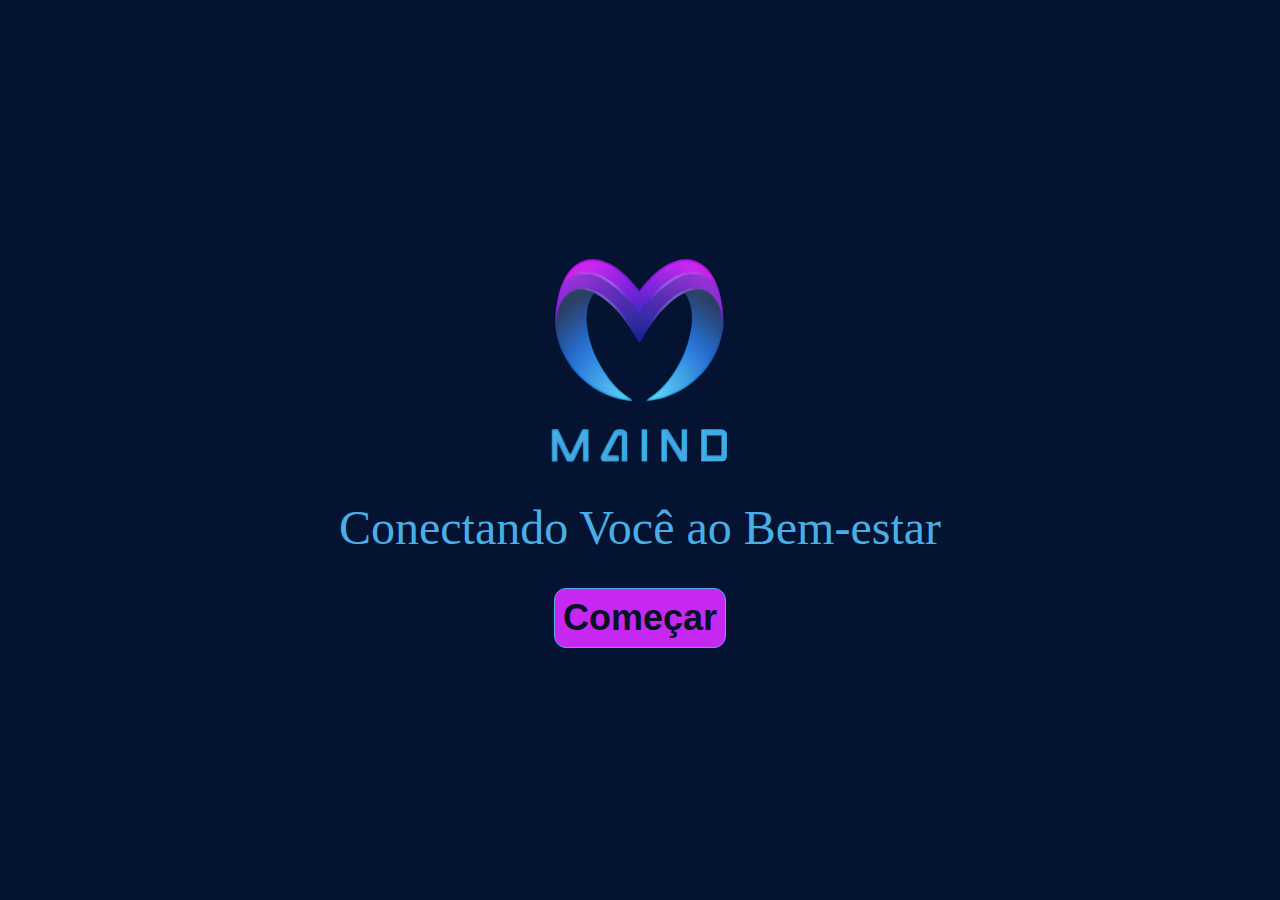
<file: index.html>
<!doctype html>
<html lang="pt-br">

<head>
  <meta charset="UTF-8" />
  <meta name="viewport" content="width=device-width, initial-scale=1.0" />
  <title>mAInd</title>
    <link rel="icon" href="src/icons/Logo-miniatura.png" type="image/png">

  <!-- CSS -->
  <link rel="stylesheet" href="src/css/global.css">
  <link rel="stylesheet" href="src/css/welcome.css">
  <link rel="stylesheet" href="src/css/responsive.css">
</head>

<body>
  <div class="welcome">
    <img src="src/images/Logo.png" alt="Logo mAInd"/>
    <p class="slogan"> Conectando Você ao Bem-estar</p>
    <a href="pages/chat.html">
      <div class="butao">
        <span class="texto-butao">
          Começar
        </span>
      </div>
    </a>
  </div>
</body>

</html>
</file>
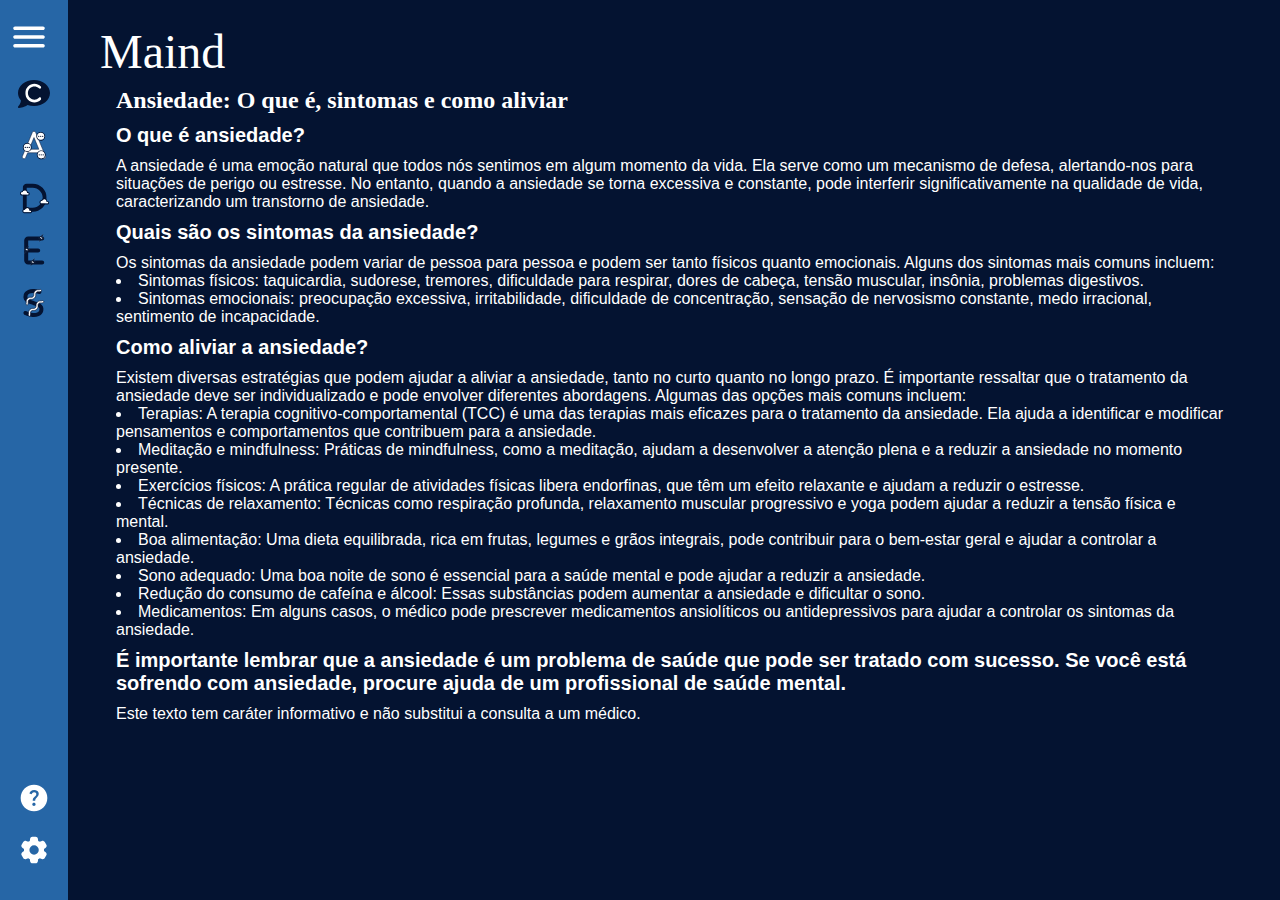
<file: pages/ansiedade.html>
<!DOCTYPE html>
<html lang="pt-br">

<head>
    <meta charset="UTF-8">
    <meta name="viewport" content="width=device-width, initial-scale=1.0">
    <title>mAInd</title>
    <link rel="icon" href="../src/icons/Logo-miniatura.png" type="image/png">

    <!-- CSS -->
    <link rel="stylesheet" href="../src/css/global.css">
    <link rel="stylesheet" href="../src/css/menu.css">
    <link rel="stylesheet" href="../src/css/chat.css">
    <link rel="stylesheet" href="../src/css/responsive.css">
</head>

<body>
    <script>
        document.addEventListener('DOMContentLoaded', function() {
            fetch('menu.html')
                .then(response => response.text())
                .then(data => {
                    document.getElementById('menu-container').innerHTML = data;
                });
        });
    </script>
    <div class="Chat">
        <!-- Menu será carregado aqui -->
        <div id="menu-container"></div>

        <div class="Chat-conversas">
            <div class="Titulo-page">
                <div class="Maind">
                    Maind
                </div>
            </div>
            <div class="Mensagens">
                <div class="Titulo">
                    Ansiedade: O que é, sintomas e como aliviar
                </div>
                <div class="Subtitulo">O que é ansiedade?</div>
                <div class="text-mensage">
                    A ansiedade é uma emoção natural que todos nós sentimos em algum momento da vida. Ela serve como um
                    mecanismo de defesa, alertando-nos para situações de perigo ou estresse. No entanto, quando a
                    ansiedade se torna excessiva e constante, pode interferir significativamente na qualidade de vida,
                    caracterizando um transtorno de ansiedade.
                </div>
                <div class="Subtitulo">Quais são os sintomas da ansiedade?</div>
                <div class="text-mensage">
                    Os sintomas da ansiedade podem variar de pessoa para pessoa e podem ser tanto físicos quanto
                    emocionais. Alguns dos sintomas mais comuns incluem:
                    <ul>
                        <li>Sintomas físicos: taquicardia, sudorese, tremores, dificuldade para respirar, dores de
                            cabeça, tensão muscular, insônia, problemas digestivos.</li>
                        <li>Sintomas emocionais: preocupação excessiva, irritabilidade, dificuldade de concentração,
                            sensação de nervosismo constante, medo irracional, sentimento de incapacidade.</li>
                    </ul>
                </div>
                <div class="Subtitulo">Como aliviar a ansiedade?</div>
                <div class="text-mensage">
                    Existem diversas estratégias que podem ajudar a aliviar a ansiedade, tanto no curto quanto no
                    longo prazo. É importante ressaltar que o tratamento da ansiedade deve ser individualizado e pode
                    envolver diferentes abordagens. Algumas das opções mais comuns incluem:
                    <ul>
                        <li>Terapias: A terapia cognitivo-comportamental (TCC) é uma das terapias mais eficazes para
                            o tratamento da ansiedade. Ela ajuda a identificar e modificar pensamentos e comportamentos que
                            contribuem para a ansiedade.</li>
                        <li>Meditação e mindfulness: Práticas de mindfulness, como a meditação, ajudam a desenvolver a atenção plena e a reduzir a ansiedade no momento presente.</li>
                        <li>Exercícios físicos: A prática regular de atividades físicas libera endorfinas, que têm um efeito relaxante e ajudam a reduzir o estresse.</li>
                        <li>Técnicas de relaxamento: Técnicas como respiração profunda, relaxamento muscular progressivo e yoga podem ajudar a reduzir a tensão física e mental.</li>
                        <li>Boa alimentação: Uma dieta equilibrada, rica em frutas, legumes e grãos integrais, pode contribuir para o bem-estar geral e ajudar a controlar a ansiedade.</li>
                        <li>Sono adequado: Uma boa noite de sono é essencial para a saúde mental e pode ajudar a reduzir a ansiedade.</li>
                        <li>Redução do consumo de cafeína e álcool: Essas substâncias podem aumentar a ansiedade e dificultar o sono.</li>
                        <li>Medicamentos: Em alguns casos, o médico pode prescrever medicamentos ansiolíticos ou antidepressivos para ajudar a controlar os sintomas da ansiedade.</li>
                    </ul>
                </div>
                <div class="Subtitulo">
                    É importante lembrar que a ansiedade é um problema de saúde que pode ser tratado com sucesso. Se
                    você está sofrendo com ansiedade, procure ajuda de um profissional de saúde mental.
                </div>
                <div class="text-mensage">
                    Este texto tem caráter informativo e não substitui a consulta a um médico.
                </div>
            </div>
        </div>
    </div>

    
    <script src="../src/js/index.js"></script>
</body>

</html>
</file>
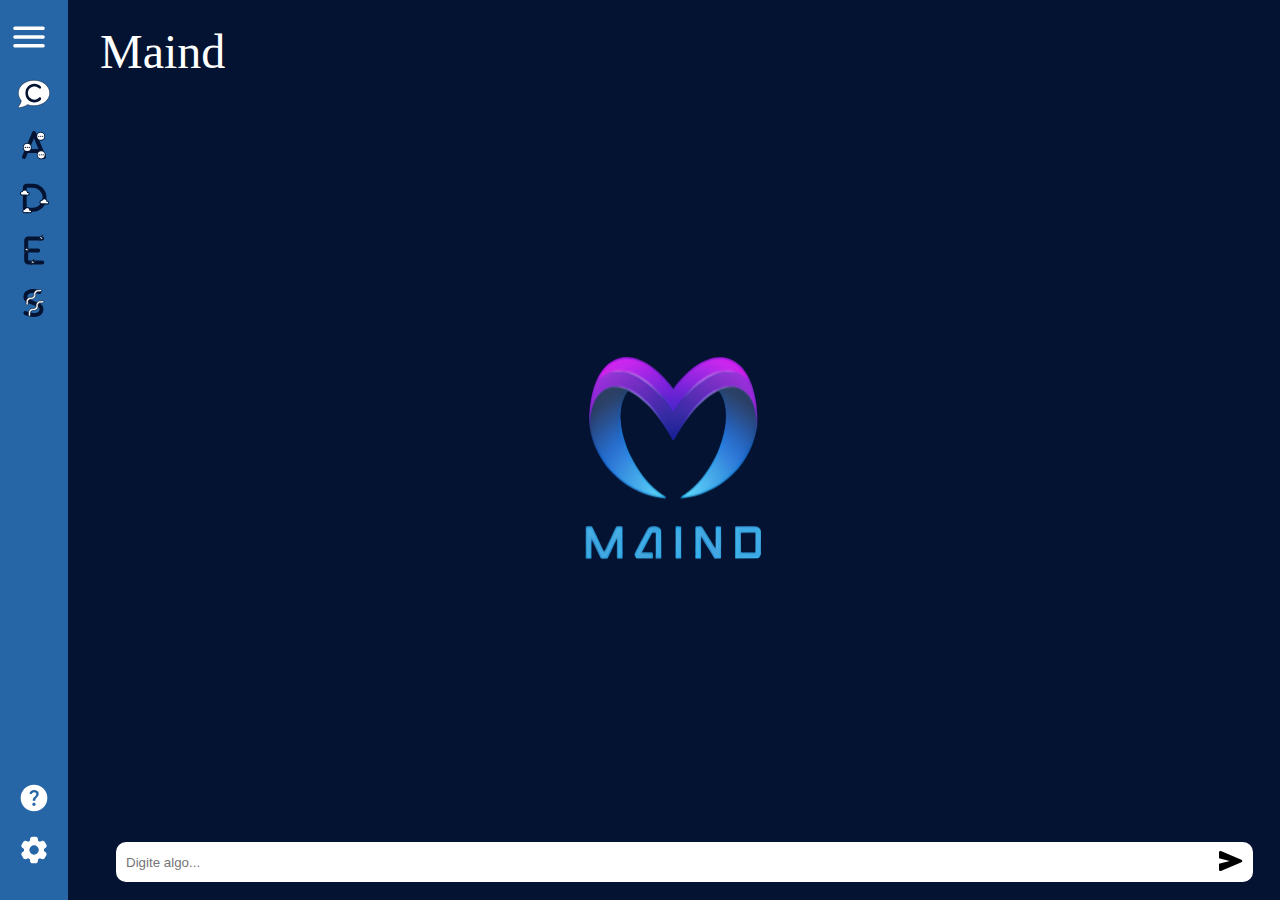
<file: pages/chat.html>
<!DOCTYPE html>
<html lang="pt-br">

<head>
    <meta charset="UTF-8">
    <meta name="viewport" content="width=device-width, initial-scale=1.0">
    <title>mAInd</title>
    <link rel="icon" href="../src/icons/Logo-miniatura.png" type="image/png">

    <!-- CSS -->
    <link rel="stylesheet" href="../src/css/global.css">
    <link rel="stylesheet" href="../src/css/menu.css">
    <link rel="stylesheet" href="../src/css/chat.css">
    <link rel="stylesheet" href="../src/css/responsive.css">
</head>

<body>
    <script>
        
    </script>
    <div class="Chat">
        <!-- Menu será carregado aqui -->
        <div id="menu-container"></div>

        <div class="Chat-conversas" id="conversas-container">
            <div class="Titulo-page">
                <div class="Maind">
                    Maind
                </div>
            </div>
            <div class="Mensagens" id="mensagens-container">
                <div class="Conteudo" id="Conteudo">
                    <img class="Logo" id="logo" src="../src/images/Logo.png" alt="Logo Maind"/>
                </div>
                <div class="Campo">
                    <input type="text" class="input-mensagem" id="Input-Mensagem" placeholder="Digite algo...">
                    <div class="Icone">
                        <button class="Enviar">
                            <img src="../src/icons/Send.svg" alt="Enviar">
                        </button>
                    </div>
                </div>
            </div>
        </div>
    </div>

    <script src="../src/js/index.js"></script>
    <script src="../src/js/mensagem.js"></script>
</body>

</html>
</file>
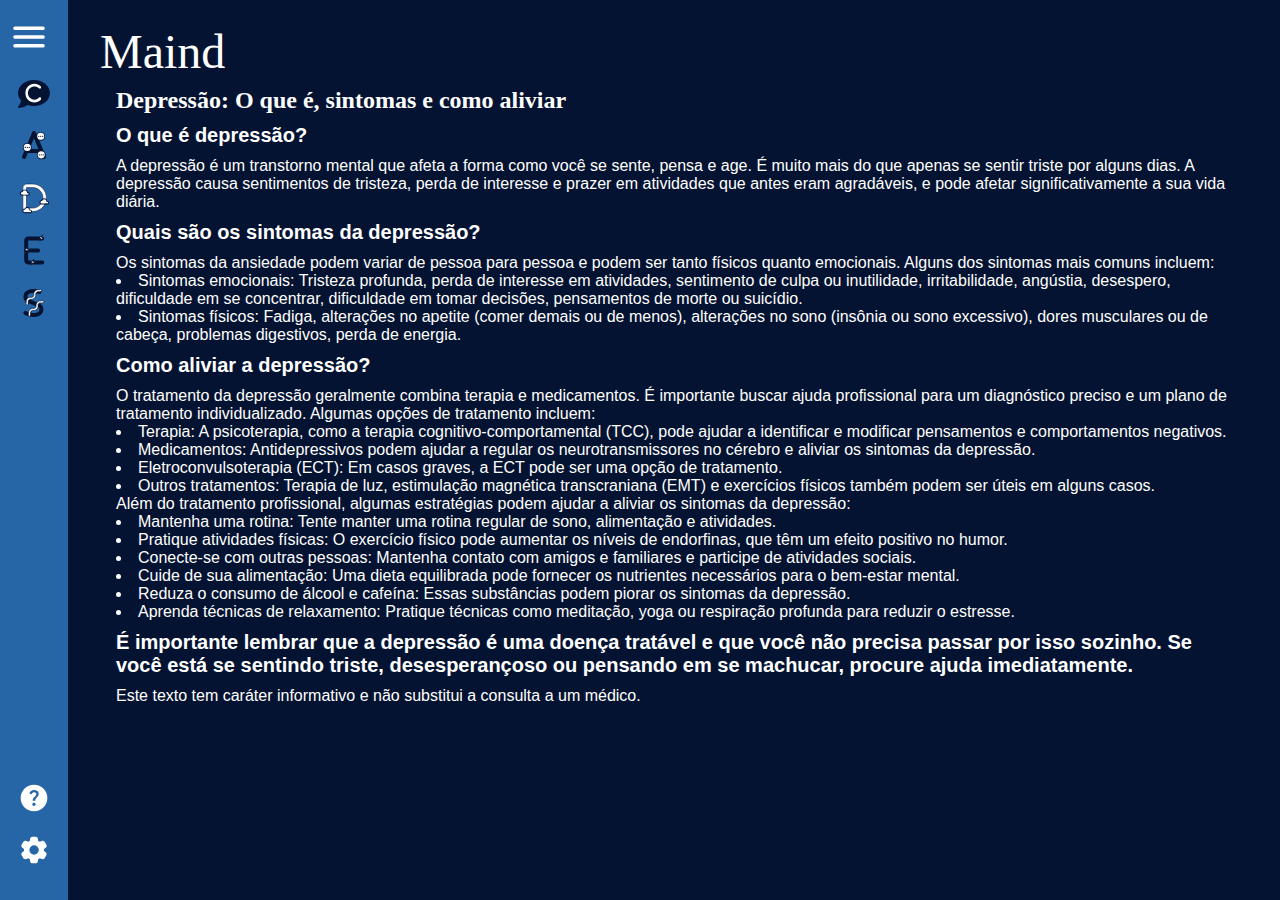
<file: pages/depressao.html>
<!DOCTYPE html>
<html lang="pt-br">

<head>
    <meta charset="UTF-8">
    <meta name="viewport" content="width=device-width, initial-scale=1.0">
    <title>mAInd</title>
    <link rel="icon" href="../src/icons/Logo-miniatura.png" type="image/png">

    <!-- CSS -->
    <link rel="stylesheet" href="../src/css/global.css">
    <link rel="stylesheet" href="../src/css/menu.css">
    <link rel="stylesheet" href="../src/css/chat.css">
    <link rel="stylesheet" href="../src/css/responsive.css">
</head>

<body>
    <script>
        document.addEventListener('DOMContentLoaded', function() {
            fetch('menu.html')
                .then(response => response.text())
                .then(data => {
                    document.getElementById('menu-container').innerHTML = data;
                });
        });
    </script>
    <div class="Chat">
        <!-- Menu será carregado aqui -->
        <div id="menu-container"></div>

        <div class="Chat-conversas">
            <div class="Titulo-page">
                <div class="Maind">
                    Maind
                </div>
            </div>
            <div class="Mensagens">
                <div class="Titulo">
                    Depressão: O que é, sintomas e como aliviar
                </div>
                <div class="Subtitulo">O que é depressão?</div>
                <div class="text-mensage">
                    A depressão é um transtorno mental que afeta a forma como você se sente, pensa e age. É muito mais
                    do que apenas se
                    sentir triste por alguns dias. A depressão causa sentimentos de tristeza, perda de interesse e
                    prazer em atividades que
                    antes eram agradáveis, e pode afetar significativamente a sua vida diária.
                </div>
                <div class="Subtitulo">Quais são os sintomas da depressão?</div>
                <div class="text-mensage">
                    Os sintomas da ansiedade podem variar de pessoa para pessoa e podem ser tanto físicos quanto
                    emocionais. Alguns dos sintomas mais comuns incluem:
                    <ul>
                            <li>Sintomas emocionais: Tristeza profunda, perda de interesse em atividades, sentimento de
                                culpa ou inutilidade, irritabilidade, angústia, desespero, dificuldade em se concentrar,
                                dificuldade em tomar decisões, pensamentos de morte ou suicídio.<br />
                            </li>
                            <li>Sintomas físicos: Fadiga, alterações no apetite (comer demais ou de menos), alterações
                                no sono (insônia ou sono excessivo), dores musculares ou de cabeça, problemas
                                digestivos, perda de energia.
                            </li>
                        </ul>
                </div>
                <div class="Subtitulo"> Como aliviar a depressão? </div>
                <div class="text-mensage">
                    O tratamento da depressão geralmente combina terapia e medicamentos. É importante buscar ajuda
                    profissional para um diagnóstico preciso e um plano de tratamento individualizado. Algumas
                    opções de tratamento incluem:
                    <ul>
                        <li>Terapia: A psicoterapia, como a terapia cognitivo-comportamental (TCC), pode ajudar a
                            identificar e modificar pensamentos e comportamentos negativos.<br />
                        </li>
                        <li>Medicamentos: Antidepressivos podem ajudar a regular os neurotransmissores no cérebro e
                            aliviar os sintomas da depressão.<br />
                        </li>
                        <li>Eletroconvulsoterapia (ECT): Em casos graves, a ECT pode ser uma opção de
                            tratamento.<br />
                        </li>
                        <li>Outros tratamentos: Terapia de luz, estimulação magnética transcraniana (EMT) e
                            exercícios físicos também podem ser úteis em alguns casos.<br />
                        </li>
                    </ul>
                    Além do tratamento profissional, algumas estratégias podem ajudar a aliviar os sintomas da
                    depressão:
                    <ul>
                        <li>Mantenha uma rotina: Tente manter uma rotina regular de sono, alimentação e
                            atividades.<br />
                        </li>
                        <li>Pratique atividades físicas: O exercício físico pode aumentar os níveis de endorfinas,
                            que têm um efeito positivo no humor.<br />
                        </li>
                        <li>Conecte-se com outras pessoas: Mantenha contato com amigos e familiares e participe de
                            atividades sociais.<br />
                        </li>
                        <li>Cuide de sua alimentação: Uma dieta equilibrada pode fornecer os nutrientes necessários
                            para o bem-estar mental.<br />
                        </li>
                        <li>Reduza o consumo de álcool e cafeína: Essas substâncias podem piorar os sintomas da
                            depressão.<br />
                        </li>
                        <li>Aprenda técnicas de relaxamento: Pratique técnicas como meditação, yoga ou respiração
                            profunda para reduzir o estresse.
                        </li>
                    </ul>
                </div>
                <div class="Subtitulo">
                    É importante lembrar que a depressão é uma doença tratável e que você não precisa passar por isso
                    sozinho. Se você está se sentindo triste, desesperançoso ou pensando em se machucar, procure ajuda
                    imediatamente.
                </div>
                <div class="text-mensage">
                    Este texto tem caráter informativo e não substitui a consulta a um médico.
                </div>
            </div>
        </div>
    </div>

    
    <script src="../src/js/index.js"></script>
</body>

</html>
</file>
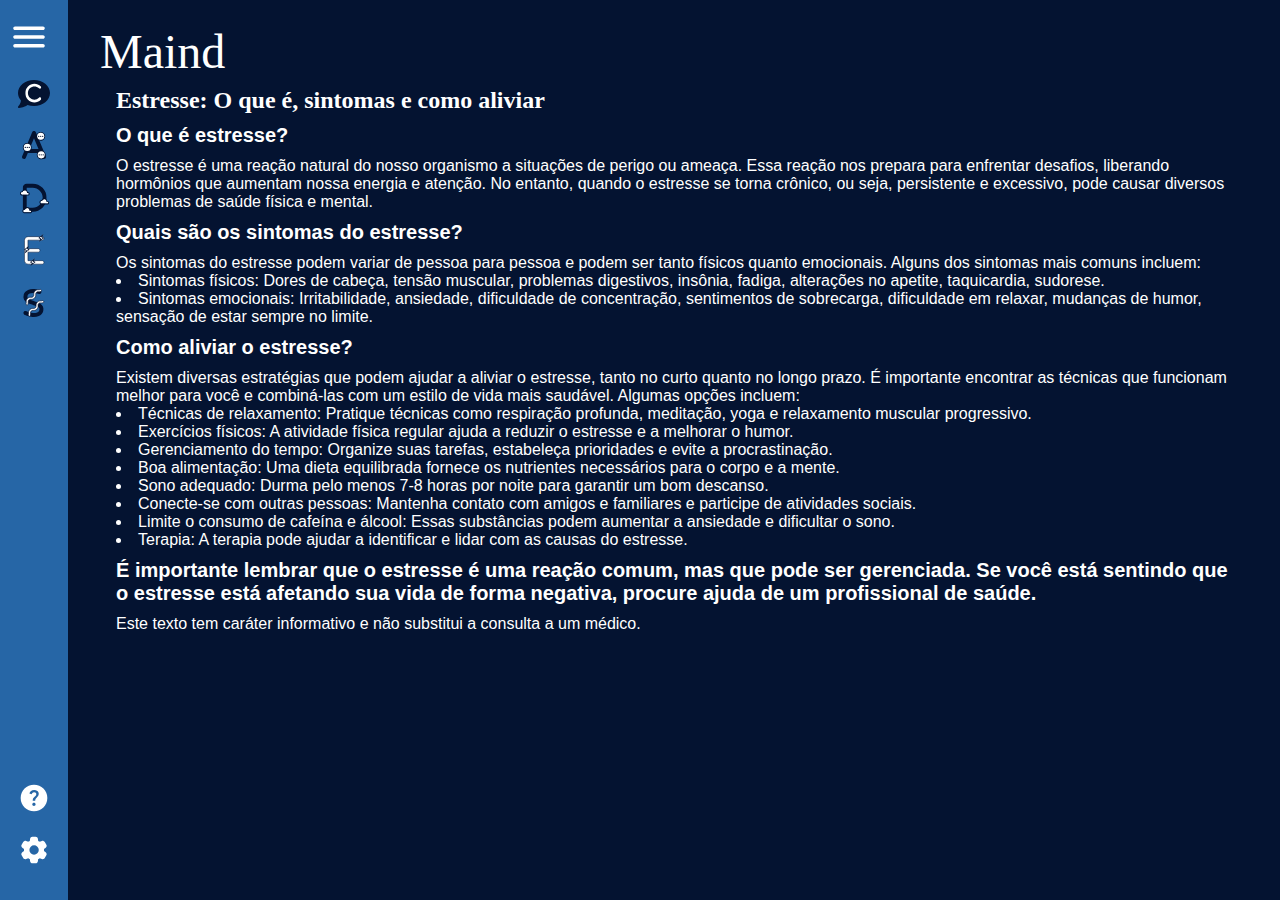
<file: pages/estresse.html>
<!DOCTYPE html>
<html lang="pt-br">

<head>
    <meta charset="UTF-8">
    <meta name="viewport" content="width=device-width, initial-scale=1.0">
    <title>mAInd</title>
    <link rel="icon" href="../src/icons/Logo-miniatura.png" type="image/png">

    <!-- CSS -->
    <link rel="stylesheet" href="../src/css/global.css">
    <link rel="stylesheet" href="../src/css/menu.css">
    <link rel="stylesheet" href="../src/css/chat.css">
    <link rel="stylesheet" href="../src/css/responsive.css">
</head>

<body>
    <script>
        document.addEventListener('DOMContentLoaded', function() {
            fetch('menu.html')
                .then(response => response.text())
                .then(data => {
                    document.getElementById('menu-container').innerHTML = data;
                });
        });
    </script>
    <div class="Chat">
        <!-- Menu será carregado aqui -->
        <div id="menu-container"></div>

        <div class="Chat-conversas">
            <div class="Titulo-page">
                <div class="Maind">
                    Maind
                </div>
            </div>
            <div class="Mensagens">
                <div class="Titulo">
                    Estresse: O que é, sintomas e como aliviar 
                </div>
                <div class="Subtitulo">O que é estresse?</div>
                <div class="text-mensage">
                    O estresse é uma reação natural do nosso organismo a situações de perigo ou ameaça. Essa reação nos
                    prepara para enfrentar desafios, liberando hormônios que aumentam nossa energia e atenção. No
                    entanto, quando o estresse se torna crônico, ou seja, persistente e excessivo, pode causar diversos
                    problemas de saúde física e mental.
                </div>
                <div class="Subtitulo"> Quais são os sintomas do estresse? </div>
                <div class="text-mensage">
                    Os sintomas do estresse podem variar de pessoa para pessoa e podem ser tanto físicos quanto
                    emocionais. Alguns dos sintomas mais comuns incluem:
                    <ul>
                        <li>Sintomas físicos: Dores de cabeça, tensão muscular, problemas digestivos, insônia,
                            fadiga, alterações no apetite, taquicardia, sudorese.<br /></li>
                        <li>Sintomas emocionais: Irritabilidade, ansiedade, dificuldade de concentração, sentimentos
                            de sobrecarga, dificuldade em relaxar, mudanças de humor, sensação de estar sempre no
                            limite.</li>
                    </ul>
                </div>
                <div class="Subtitulo"> Como aliviar o estresse? </div>
                <div class="text-mensage">
                    Existem diversas estratégias que podem ajudar a aliviar o estresse, tanto no curto quanto no
                        longo prazo. É importante encontrar as técnicas que funcionam melhor para você e combiná-las com
                        um estilo de vida mais saudável. Algumas opções incluem:
                    <ul>
                            <li>Técnicas de relaxamento: Pratique técnicas como respiração profunda, meditação, yoga e
                                relaxamento muscular progressivo.<br />
                            </li>
                            <li>Exercícios físicos: A atividade física regular ajuda a reduzir o estresse e a melhorar o
                                humor.<br />
                            </li>
                            <li>Gerenciamento do tempo: Organize suas tarefas, estabeleça prioridades e evite a
                                procrastinação.<br />
                            </li>
                            <li>Boa alimentação: Uma dieta equilibrada fornece os nutrientes necessários para o corpo e
                                a mente.<br />
                            </li>
                            <li>Sono adequado: Durma pelo menos 7-8 horas por noite para garantir um bom descanso.<br />
                            </li>
                            <li>Conecte-se com outras pessoas: Mantenha contato com amigos e familiares e participe de
                                atividades sociais.<br />
                            </li>
                            <li>Limite o consumo de cafeína e álcool: Essas substâncias podem aumentar a ansiedade e
                                dificultar o sono.<br />
                            </li>
                            <li>Terapia: A terapia pode ajudar a identificar e lidar com as causas do estresse.
                            </li>
                        </ul>
                </div>
                <div class="Subtitulo">
                    É importante lembrar que o estresse é uma reação comum, mas que pode ser gerenciada. Se você está
                    sentindo que o estresse está afetando sua vida de forma negativa, procure ajuda de um profissional
                    de saúde.
                </div>
                <div class="text-mensage">
                    Este texto tem caráter informativo e não substitui a consulta a um médico.
                </div>
            </div>
        </div>
    </div>

    <script src="../src/js/index.js"></script>
</body>

</html>
</file>
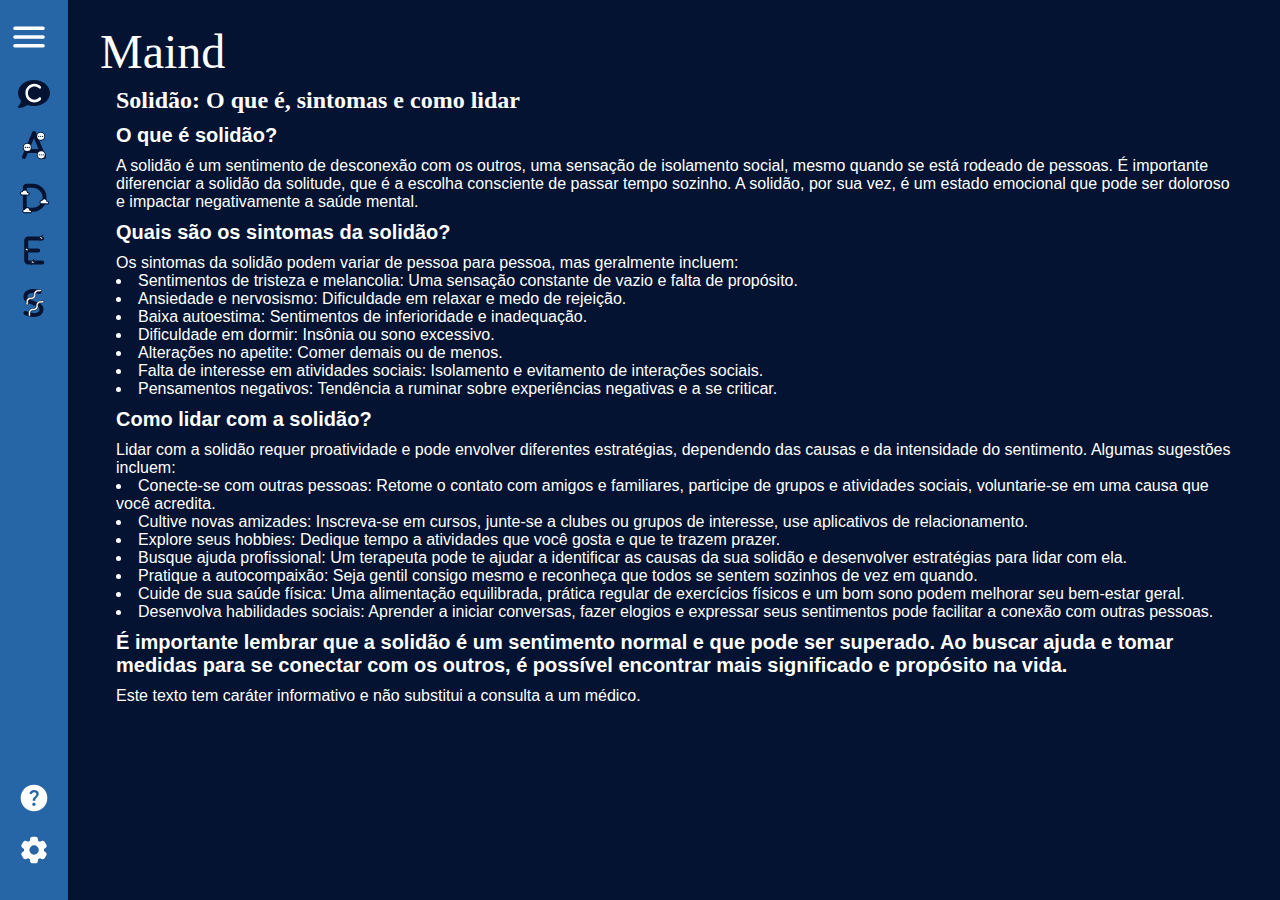
<file: pages/solidao.html>
<!DOCTYPE html>
<html lang="pt-br">

<head>
    <meta charset="UTF-8">
    <meta name="viewport" content="width=device-width, initial-scale=1.0">
    <title>mAInd</title>
    <link rel="icon" href="../src/icons/Logo-miniatura.png" type="image/png">

    <!-- CSS -->
    <link rel="stylesheet" href="../src/css/global.css">
    <link rel="stylesheet" href="../src/css/menu.css">
    <link rel="stylesheet" href="../src/css/chat.css">
    <link rel="stylesheet" href="../src/css/responsive.css">
</head>

<body>
    <script>
        document.addEventListener('DOMContentLoaded', function() {
            fetch('menu.html')
                .then(response => response.text())
                .then(data => {
                    document.getElementById('menu-container').innerHTML = data;
                });
        });
    </script>
    <div class="Chat">
        <!-- Menu será carregado aqui -->
        <div id="menu-container"></div>

        <div class="Chat-conversas">
            <div class="Titulo-page">
                <div class="Maind">
                    Maind
                </div>
            </div>
            <div class="Mensagens">
                <div class="Titulo">
                    Solidão: O que é, sintomas e como lidar
                </div>
                <div class="Subtitulo"> O que é solidão? </div>
                <div class="text-mensage">
                    A solidão é um sentimento de desconexão com os outros, uma sensação de isolamento social, mesmo
                    quando se está rodeado de pessoas. É importante diferenciar a solidão da solitude, que é a escolha
                    consciente de passar tempo sozinho. A solidão, por sua vez, é um estado emocional que pode ser
                    doloroso e impactar negativamente a saúde mental.
                </div>
                <div class="Subtitulo"> Quais são os sintomas da solidão? </div>
                <div class="text-mensage">
                    Os sintomas da solidão podem variar de pessoa para pessoa, mas geralmente incluem:
                    <ul>
                            <li>Sentimentos de tristeza e melancolia: Uma sensação constante de vazio e falta de
                                propósito.<br />
                            </li>
                            <li>Ansiedade e nervosismo: Dificuldade em relaxar e medo de rejeição.<br />
                            </li>
                            <li>Baixa autoestima: Sentimentos de inferioridade e inadequação.<br />
                            </li>
                            <li>Dificuldade em dormir: Insônia ou sono excessivo.<br />
                            </li>
                            <li>Alterações no apetite: Comer demais ou de menos.<br />
                            </li>
                            <li>Falta de interesse em atividades sociais: Isolamento e evitamento de interações
                                sociais.<br />
                            </li>
                            <li>Pensamentos negativos: Tendência a ruminar sobre experiências negativas e a se criticar.
                            </li>
                        </ul>
                </div>
                <div class="Subtitulo"> Como lidar com a solidão? </div>
                <div class="text-mensage">
                    Lidar com a solidão requer proatividade e pode envolver diferentes estratégias, dependendo das
                        causas e da intensidade do sentimento. Algumas sugestões incluem:
                    <ul>
                            <li>Conecte-se com outras pessoas: Retome o contato com amigos e familiares, participe de
                                grupos e atividades sociais, voluntarie-se em uma causa que você acredita.<br />
                            </li>
                            <li>Cultive novas amizades: Inscreva-se em cursos, junte-se a clubes ou grupos de interesse,
                                use aplicativos de relacionamento.<br />
                            </li>
                            <li>Explore seus hobbies: Dedique tempo a atividades que você gosta e que te trazem
                                prazer.<br />
                            </li>
                            <li>Busque ajuda profissional: Um terapeuta pode te ajudar a identificar as causas da sua
                                solidão e desenvolver estratégias para lidar com ela.<br />
                            </li>
                            <li>Pratique a autocompaixão: Seja gentil consigo mesmo e reconheça que todos se sentem
                                sozinhos de vez em quando.<br />
                            </li>
                            <li>Cuide de sua saúde física: Uma alimentação equilibrada, prática regular de exercícios
                                físicos e um bom sono podem melhorar seu bem-estar geral.<br />
                            </li>
                            <li>Desenvolva habilidades sociais: Aprender a iniciar conversas, fazer elogios e expressar
                                seus sentimentos pode facilitar a conexão com outras pessoas.
                            </li>
                        </ul>
                </div>
                <div class="Subtitulo">
                    É importante lembrar que a solidão é um sentimento normal e que pode ser superado. Ao buscar ajuda e
                    tomar medidas para se conectar com os outros, é possível encontrar mais significado e propósito na
                    vida.
                </div>
                <div class="text-mensage">
                    Este texto tem caráter informativo e não substitui a consulta a um médico.
                </div>
            </div>
        </div>
    </div>

    
    <script src="../src/js/index.js"></script>
</body>

</html>
</file>
<file: src/css/welcome.css>
.welcome {
    height: 100vh;
    width: 100vw;
    display: flex;
    justify-content: center;
    align-items: center;
    flex-direction: column;
    gap: 36px;
    padding: 24px;
}

img {
    height: 216px;
    width: 198px;
    object-fit: cover;
}

.slogan {
    color: #49AEE6;
    font-size: 48px;
    line-height: 1;
    font-family: 'Merriweather', serif;
}

.butao {
    display: flex;
    justify-content: start;
    align-items: start;
    flex-direction: column;
    padding: 4px;
    background-color: #C627F2;
    border: #49AEE6 solid 1px;
    border-radius: 12px;
}

.texto-butao {
    color: #031326;
    font-size: 36px;
    font-family: 'Lato' sans-serif;
    font-weight: 600;
    padding: 4px;
}
</file>
<file: src/css/responsive.css>
/* RESPONSIVE */
@media (min-width: 1024px) {
    /* Doenças */

    .Mensagens { 
        width: 100%;
    } 

    .Campo {
        width: 88.8%;
    }

    /* Fim do Doenças */
}

@media (max-width: 1024px){
    /* Chat */
    .conteudo-mensagem{
        font-size: 16px;
    }
    .Campo{
        width: 85vw;
        left: 10vw;
    }

    .Maind{
        font-size: 42px;
    }
    /* Fim do Chat */

    /* Menu */
    .Icone img{
        width: 28px;
    }
    /* Fim do Menu */
}

@media (max-width: 768px) {

    /* Index */
    .slogan {
        font-size: 36px;
        text-align: center;
    }

    .texto-butao {
        font-size: 24px;
    }

    /* Fim do Index */

    /* Menu */
    .Icone-menu{
        height:36px;
        width:36px;
    }

    .Menu-icone{
        width: fit-content;
    }

    .TopicoDasConversas,
    .SettingsAndHelp{
        gap: 8px;
        padding: 4px;
    }
    /* Fim do Menu */

    /* Doenças */
    .Chat-conversas {
        padding: 12px 18px;
    }

    .Maind {
        font-size: 36px;
    }

    .Mensagens {
        padding: 0px 0px;
        gap: 10px;
        width: 100%;
        /* background: purple; */
    }

    .Titulo {
        font-size: 18px;
    }

    .Subtitulo {
        font-size: 14px;
    }

    .text-mensage {
        font-size: 12px;
    }

    /* Fim do Doenças */

    /* Chat */
    .Campo{
        width: 87.5%;
        left: 71px;
    }

    .Mensagem-base{
        padding: 6px 10px;
    }

    .Enviar{
        height: 24px;
        width: 24px;
    }

    .Enviar img{
        position: relative;
        top: -2px;
    }
    /* Fim do Chat */

}

@media (max-width: 425px) {
    /* Menu */
    .Menu{
        padding: 8px 4px;
    }

    .Icone-menu {
        width: 28px;
        height: 28px;
    }

    .text-menu{
        font-size: 18px;
        font-weight: 300;
    }

    /* Fim do Menu */

    /* Doenças */
    .Chat-conversas{
        padding: 12px 12px;
    }

    .Mensagens{
        width: 100%;
    }

    .Maind{
        font-size: 28px;
    }
    /* Fim de Doenças */

    /* Chat */
    .Campo{
        width: 86%;
        left: 50px;
    }
    /* Fim do Chat */
    /* Index */
    .slogan{
        text-align: center;
    }
    /* Fim do Index */
}

@media(max-width: 320px){
    .Campo {
        width: 82%
    }
}
</file>
<file: src/css/menu.css>
/* Menu */
.Menu {
    height: 100vh;
    padding: 16px 8px;
    background: #2666A6;
    display: flex;
    flex-direction: column;
    gap: 10px;
}

.Menu.ativo {
    background-color: goldenrod;
}

.Menu-icone .SettingsAndHelp .Icone {
    width: 24px;
    height: 24px;
    padding: 3px;
    display: flex;
    justify-content: center;
    align-items: center;
}

.Icone-menu {
    width: 42px;
    height: 42px;
    display: flex;
    justify-content: center;
    align-items: center;
}

.Icone-menu img {
    width: 100%;
    height: 100%;
}

.TopicoDasConversas {
    padding: 10px;
    display: flex;
    flex-direction: column;
    gap: 10px;
    flex-grow: 1;
}

.text-menu {
    color: white;
    font-size: 24px;
}

.SettingsAndHelp {
    padding: 8px;
    display: flex;
    flex-direction: column;
    gap: 10px;
    align-items: center;
}

.SettingsAndHelp .bottom-menu{
    justify-content: end;
}

.bottom-menu {
    padding-bottom: 6px;
    display: flex;
    align-items: center;
    gap: 10px;
}

/* Fim do Menu */
</file>
<file: src/css/chat.css>
/* --------------------------------- */
/* Estilos Gerais para o Chat */
/* --------------------------------- */

/* Container principal do chat */
.Chat {
    width: 100vw;
    display: flex;
}

/* Área de conversas do chat */
.Chat-conversas {
    height: 100vh;
    padding: 24px 32px;
    display: flex;
    flex-direction: column;
    align-items: center;
    flex: 1;
    margin: 0;
    overflow: auto;
}

/* Título da página */
.Titulo-page {
    width: 100%;
}

/* Estilo do título principal */
.Maind {
    color: white;
    font-size: 48px;
    font-family: Montserrat;
    word-wrap: break-word;
}

/* Estilos para Mensagens e Conteúdo */
.Mensagens,
.Conteudo {
    /* width: 100%; */
    display: flex;
    flex-direction: column;
    gap: 10px;
}

/* Área das mensagens */
.Mensagens {
    padding: 8px 16px;
    flex: 1;
    /* justify-content: start; */
}

/* Conteúdo geral */
.Conteudo {
    height: 100%;
    align-items: center;
    justify-content: center;
    padding-bottom: 40px;
}

/* Estilo do logo */
.Logo {
    width: 198px;
    height: 216px;
}

/* Campo de entrada de mensagem */
.Campo {
    height: 40px;
    padding: 20px 10px;
    background: white;
    border-radius: 10px;
    display: flex;
    align-items: center;
    position: fixed;
    bottom: 0;
    margin-bottom: 2vh;
}

/* Estilo do input de mensagem */
.input-mensagem {
    width: 100%;
    height: 40px;
}

/* Ícone dentro do campo */
.Campo .Icone {
    width: 24px;
    height: 24px;
    display: flex;
    justify-content: center;
    align-items: center;
}

/* --------------------------------- */
/* Estilos para Mensagens */
/* --------------------------------- */

/* Container para cada mensagem */
.Mensagem {
    width: 100%;
}

/* Estilo base das mensagens */
.Mensagem-base {
    background-color: white;
    padding: 8px 12px;
    border-radius: 16px 0 16px 16px;
    display: flex;
    gap: 10px;
    align-items: center;
    justify-content: start;
}

/* Estilo específico para mensagens da IA */
.Mensagem-ia {
    border-radius: 0 16px 16px 16px;
    width: fit-content;
}

/* Estilo específico para mensagens do usuário */
.Mensagem-usuario {
    width: 100%;
    display: flex;
    flex-direction: column;
    align-items: flex-end;
    gap: 10px;
    justify-content: flex-start;
}

/* Conteúdo do texto da mensagem */
.conteudo-mensagem {
    color: black;
    font-size: 20px;
    font-family: Montserrat;
    font-weight: 400;
    word-wrap: break-word;
}

/* Botão de enviar */
.Enviar {
    cursor: pointer;
    background: transparent;
}

/* --------------------------------- */
/* Estilos Específicos para Doenças */
/* --------------------------------- */

/* Personalização da barra de rolagem */
.Chat-conversas::-webkit-scrollbar {
    width: 8px;
}

.Chat-conversas::-webkit-scrollbar-track {
    background: transparent;
}

.Chat-conversas::-webkit-scrollbar-thumb {
    background-color: #cecece;
    border-radius: 10px;
    border: 2px solid transparent;
}

.Chat-conversas::-webkit-scrollbar-thumb:hover {
    background-color: #555;
}

/* Estilo dos títulos */
.Titulo {
    color: white;
    font-size: 24px;
    font-family: Merriweather, serif;
    font-weight: 700;
    word-wrap: break-word;
}

/* Estilo dos subtítulos */
.Subtitulo {
    color: white;
    font-size: 20px;
    font-family: Lato, sans-serif;
    font-weight: 600;
    word-wrap: break-word;
}

/* Estilo do texto das mensagens */
.text-mensage {
    color: white;
    font-size: 16px;
    font-family: Inter, sans-serif;
    font-weight: 400;
    word-wrap: break-word;
}

/* Estilo das listas */
ul {
    list-style-position: inside;
}

/* --------------------------------- */
/* Fim dos Estilos */
/* --------------------------------- */
</file>
<file: src/css/global.css>
/* RESET */
* {
    margin: 0;
    padding: 0;
    border: none;
    outline: none;
    box-sizing: border-box;
}

/* GLOBAL */

a{
    text-decoration: none;
}

body {
    font-family: 'Inter', sans-serif;
    background-color: #041331;
}

main {
    display: flex;
    align-items: center;
    justify-content: center;
    color: #DADFE8;
}
</file>
